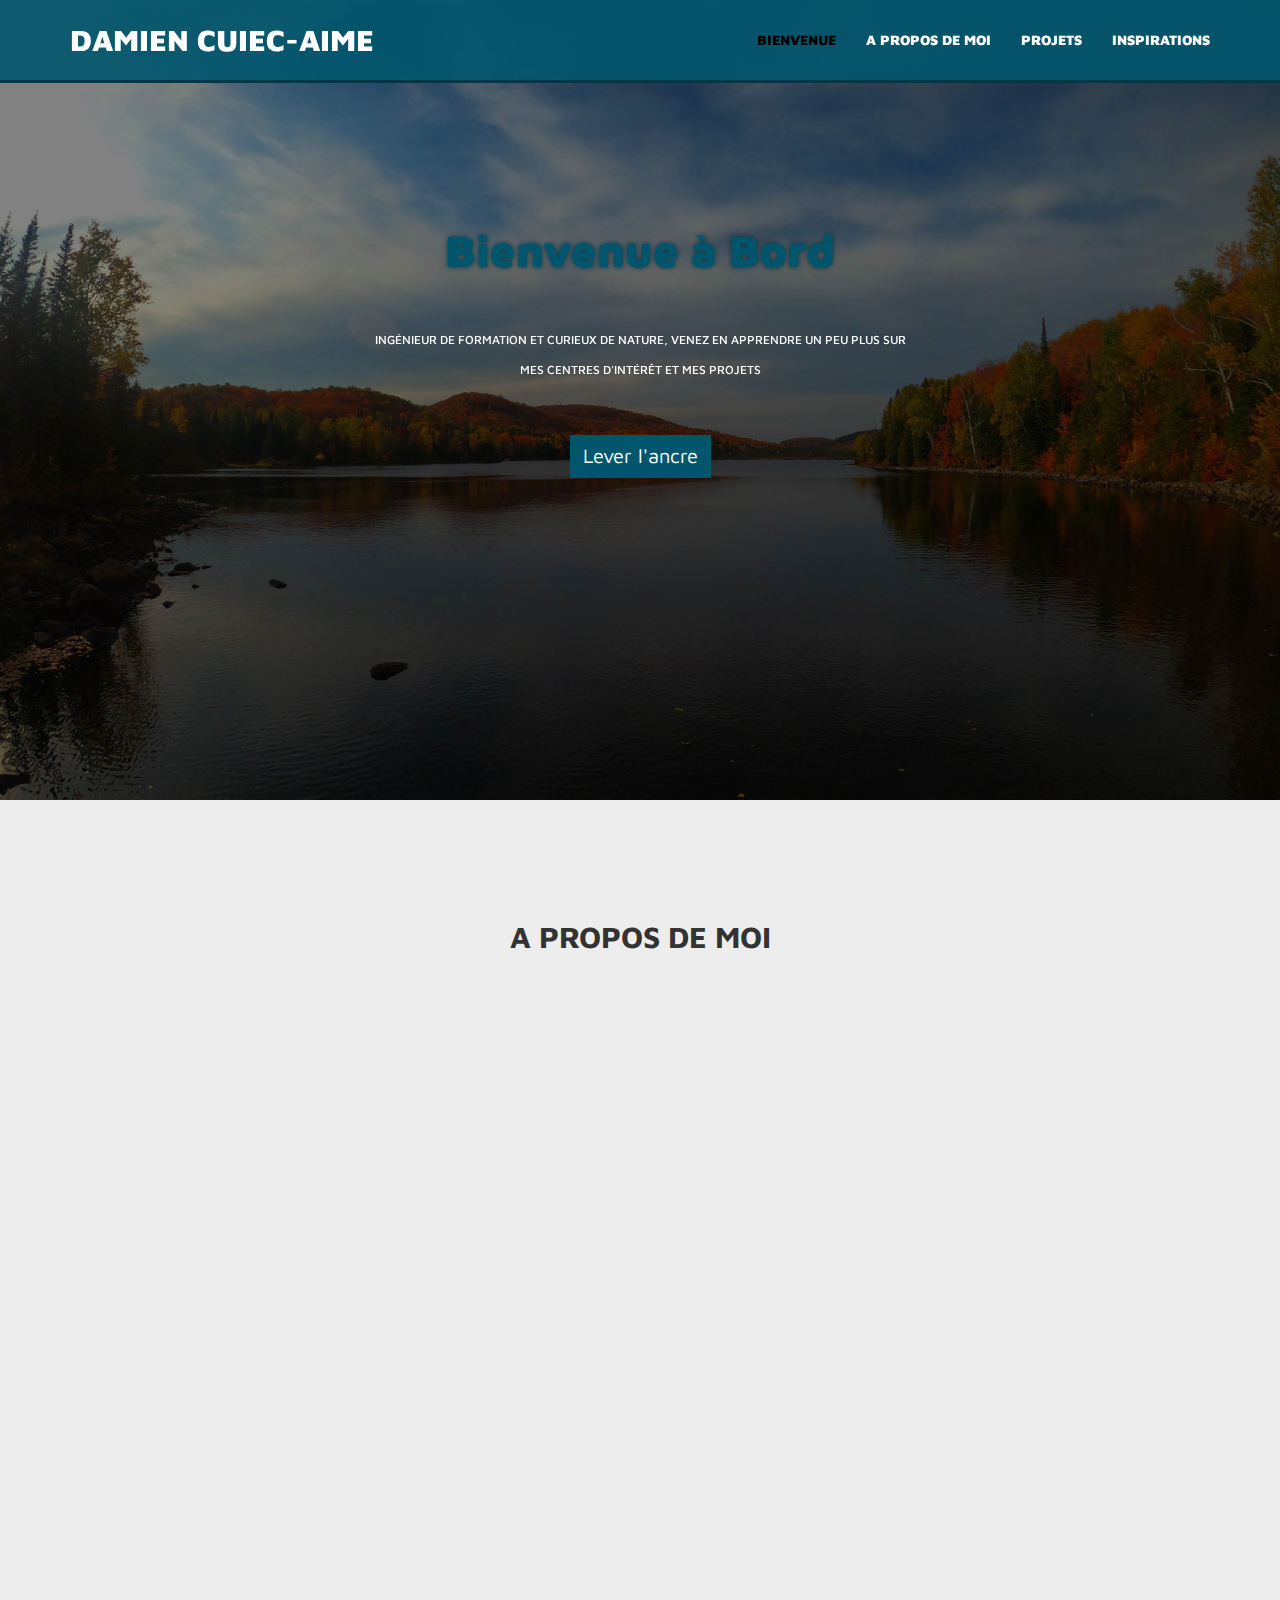
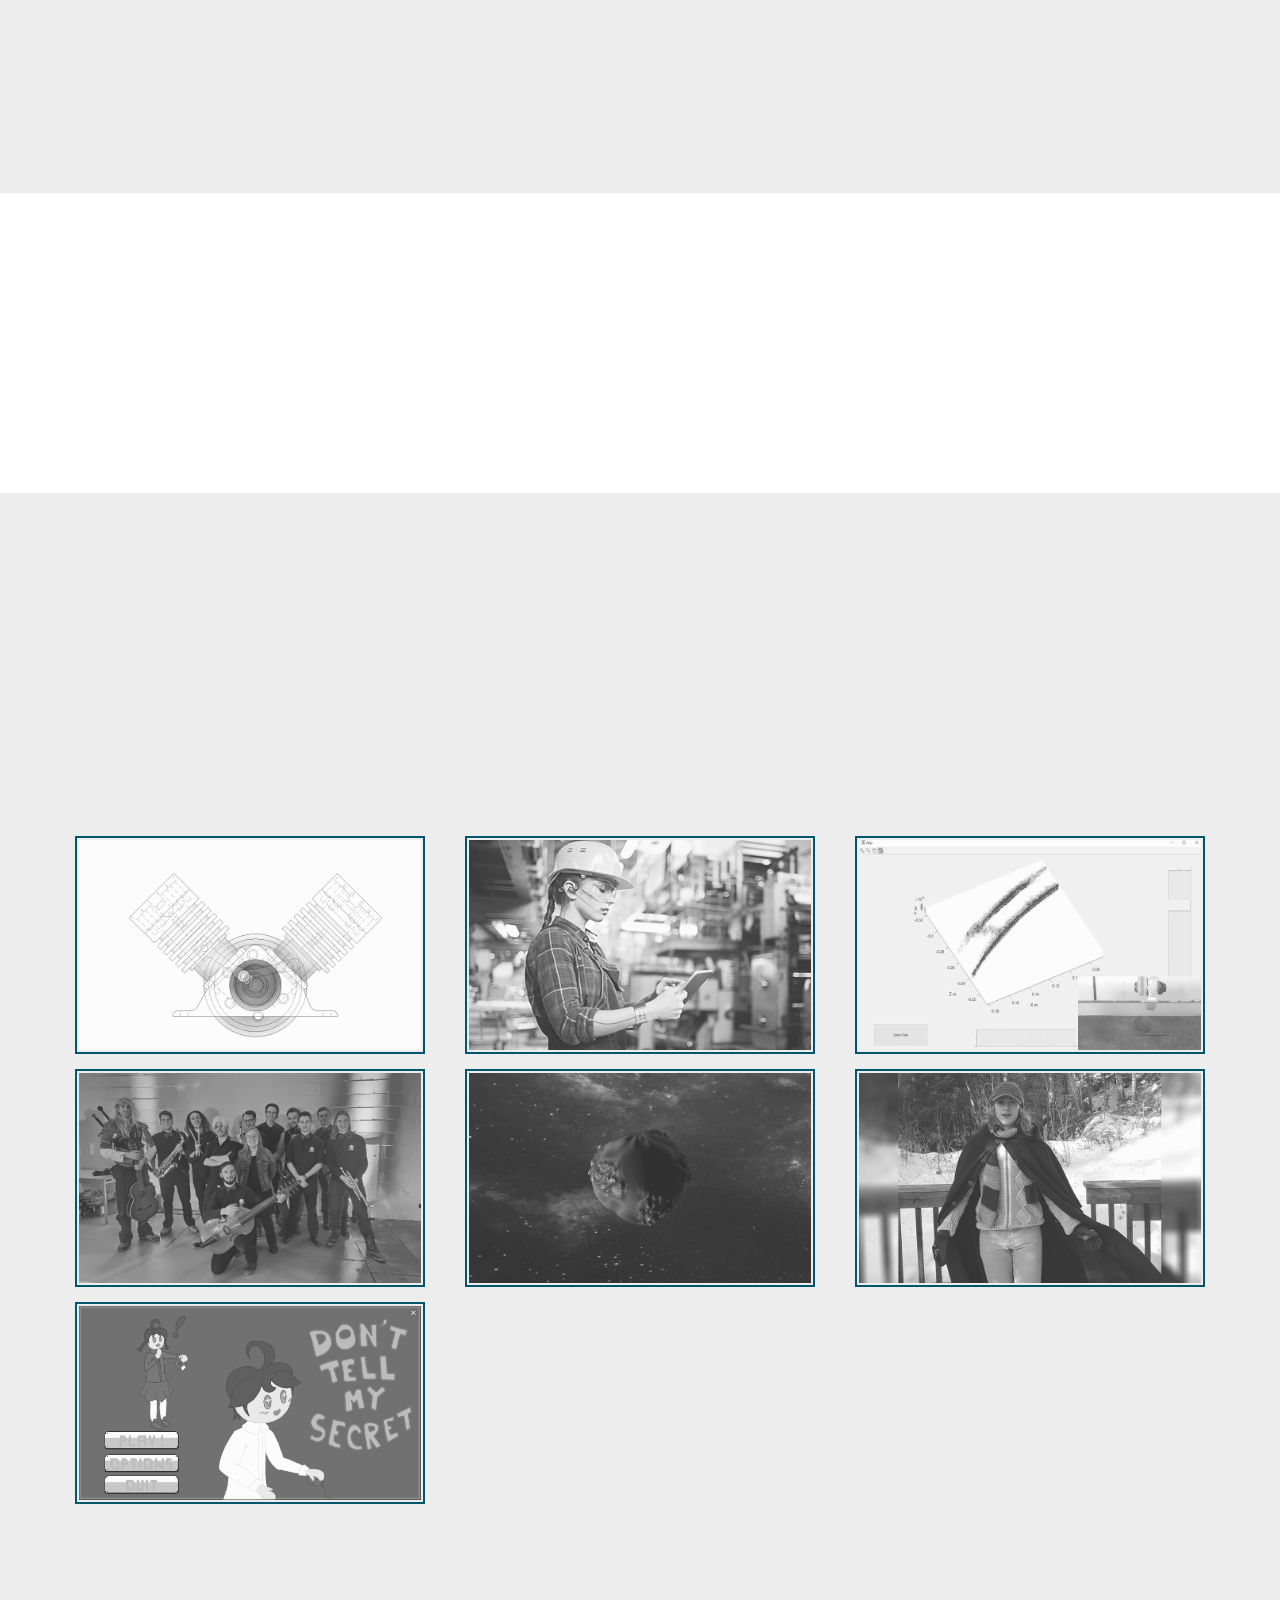
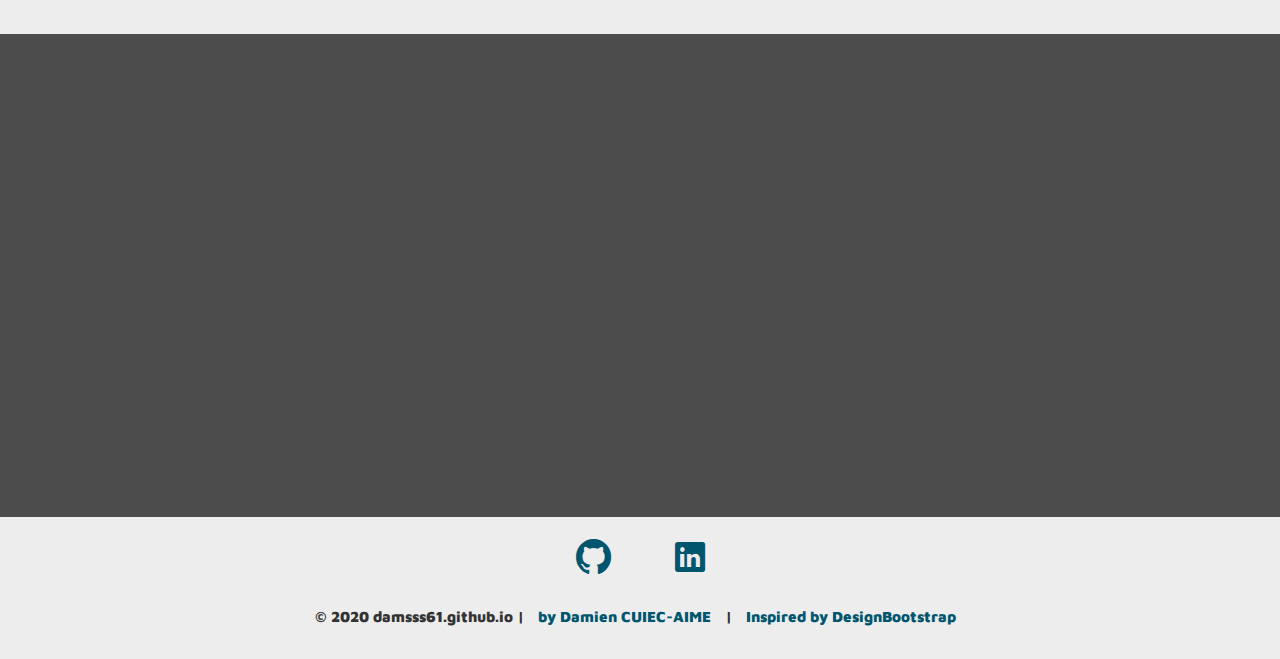
<file: index.html>
﻿<!DOCTYPE html>
<html xmlns="http://www.w3.org/1999/xhtml"
       xmlns:og="http://ogp.me/ns#">
<head>
    <meta charset="utf-8" />
    <meta name="viewport" content="width=device-width, initial-scale=1, maximum-scale=1" />
    <meta name="description" content="Portfolio" />
    <meta name="author" content="Damien CUIEC-AIME" />

    <meta property='og:title' content='Portfolio de Damien' />
    <meta property='og:image' content='assets/img/Thumbnail.png' />
    <meta property='og:description' content='Mon portfolio' />
    <meta property='og:url' content='https://damsss61.github.io' />

    <!-- Thumbnail -->
    <link rel="image_src" href="assets/img/Thumbnail.png">
    <!--[if IE]>
        <meta http-equiv="X-UA-Compatible" content="IE=edge,chrome=1">
        <![endif]-->
    <title>Damien PortFolio</title>
    <!-- BOOTSTRAP CORE CSS -->
    <link href="assets/css/bootstrap.css" rel="stylesheet" />
    <!-- IONICON STYLE SHEET FOR BEAUTIFUL ICONS -->
    <link href="assets/css/ionicons.css" rel="stylesheet" />
    <!-- STYLE FOR OPENING IMAGE IN POPUP USING FANCYBOX-->
    <link href="assets/js/source/jquery.fancybox.css" rel="stylesheet" />
    <!-- CUSTOM CSS -->
    <link href="assets/css/style.css" rel="stylesheet" />
    <!-- HTML5 Shiv and Respond.js for IE8 support of HTML5 elements and media queries -->
    <!-- WARNING: Respond.js doesn't work if you view the page via file:// -->
    <!--[if lt IE 9]>
        <script src="https://oss.maxcdn.com/libs/html5shiv/3.7.0/html5shiv.js"></script>
        <script src="https://oss.maxcdn.com/libs/respond.js/1.4.2/respond.min.js"></script>
    <![endif]-->
</head>
<body data-spy="scroll" data-target=".navbar-fixed-top">

    <div class="navbar navbar-default navbar-fixed-top scroll-me">
        <!-- pass scroll-me class above a tags to starts scrolling -->
        <div class="container">
            <div class="navbar-header">
                <button type="button" class="navbar-toggle" data-toggle="collapse" data-target=".navbar-collapse">
                    <span class="icon-bar"></span>
                    <span class="icon-bar"></span>
                    <span class="icon-bar"></span>
                </button>
                <a class="navbar-brand" href="#">
                    Damien CUIEC-AIME
                </a>
            </div>
            <div class="navbar-collapse collapse">
                <ul class="nav navbar-nav navbar-right">
                    <li><a href="#header">BIENVENUE</a></li>
                    <li><a href="#aboutme">A PROPOS DE MOI</a></li>
                    <li><a href="#works">PROJETS</a></li>
                    <li><a href="#inspirations">INSPIRATIONS</a></li>
                </ul>
            </div>

        </div>
    </div>
    <!-- NAVBAR END  -->
    <div id="header">
        <div class="overlay">
            <div class="container">
                <div class="row scroll-me">
                    <div class="col-md-6 col-md-offset-3 col-sm-6 col-sm-offset-3 text-center ">

                        <h1 data-scroll-reveal="enter from the bottom after 0.2s">
                            Bienvenue à Bord
                        </h1>

                        <h4 data-scroll-reveal="enter from the bottom after 0.4s">
                            Ingénieur de formation et curieux de nature, venez en apprendre un peu plus sur mes centres d'intérêt et mes projets

                        </h4>
                        <a data-scroll-reveal="enter from the bottom after 0.6s" href="#aboutme" class="btn btn-danger set-bk-clr">Lever l'ancre</a>
                    </div>
                </div>
            </div>
        </div>

    </div>
    <!--HEADER SECTION END  -->
    <section id="aboutme">
        <div class="container">
            <div class="row text-center">
                <h2><strong>A PROPOS DE MOI</strong></h2>
            </div>

            <div class="col-md-8 col-sm-offset-2">
                <div class="media" data-scroll-reveal="enter from the bottom after 0.2s">
                    <div class="media-left">
                        <h3>
                            <a class="fancybox-media" title="" href="assets/img/photo_profil1.jpg">
                                <img src="assets/img/photo_profil1.jpg" alt="" class="img-circle" />
                            </a>
                        </h3>
                        
                    </div>

                    <div class="media-body">
                        <h4>
                            Salut ! Je suis Damien, j'ai 24 ans et je suis tout juste diplômé ingénieur des Arts et Métiers et d'un master en génie mécanique de l'École de Technologie Supérieure. 
                            Je m'intéresse à plusieurs activités comme l'ingénierie mécanique, le développement informatique, mais aussi la musique, le bricolage et d'autres. 
                            Tu trouveras dans ce portfolio quelques-uns de mes projets. N'hésite pas à me contacter si tu veux en savoir plus.
                        </h4>
                    </div>
                </div>
            </div>

            <div class="row text-center pad-bottom" data-scroll-reveal="enter from the bottom after 0.4s">
                <div class="col-md-3">
                    <img src="assets/img/matlab.png"  width="150" height="150" />
                    <h4><strong>Matlab </strong></h4>
                </div>
                <div class="col-md-3">
                    <img src="assets/img/unity.png" width="150" height="150" />
                    <h4><strong>Unity</strong></h4>
                </div>
                <div class="col-md-3">
                    <img src="assets/img/csharp.png" width="150" height="150" />
                    <h4><strong>C sharp </strong></h4>
                </div>
                <div class="col-md-3">
                    <img src="assets/img/catia.png" width="150" height="150" />
                    <h4><strong>Catia </strong></h4>
                </div>
            </div>
            <div class="row text-center" data-scroll-reveal="enter from the bottom after 0.6s">
                <div class="col-md-3">
                    <img src="assets/img/cor.png" width="150" height="150" />
                    <h4><strong>Cor d'harmonie </strong></h4>
                </div>
                <div class="col-md-3">
                    <img src="assets/img/trompette.png" width="150" height="150" />
                    <h4><strong>Trompette </strong></h4>
                </div>
                <div class="col-md-3">
                    <img src="assets/img/couture.png" width="150" height="150" />
                    <h4><strong>Couture</strong></h4>
                </div>
                <div class="col-md-3">
                    <img src="assets/img/menuiserie.png" width="150" height="150" />
                    <h4><strong>Bricolage </strong></h4>
                </div>
            </div>
        </div>


    </section>
    <!-- ABOUTME SECTION END  -->
    <div id="testimonial" data-scroll-reveal="enter from the bottom after 0.2s">
        <div class="overlay">
            <div class="container">
                <div class="row text-center">
                    <div class="col-md-4 col-md-offset-4 col-sm-4 col-sm-offset-4">
                        <i class="ion-ios-drag clr-set f-big"></i>
                        <br />
                        <p>


                        </p>
                        <br />
                    </div>
                </div>
            </div>
        </div>
    </div>
    <!-- TESTIMONIAL SECTION END  -->
    <section id="works">
        <div class="container">
            <div class="row text-center">
                <div class="col-md-6 col-md-offset-3 pad-bottom" data-scroll-reveal="enter from the bottom after 0.2s">
                    <h2><strong>PROJETS</strong></h2>
                    Découvrez mes projets d'école, professionnels et personnels

                </div>
            </div>

            <div class="row text-center">
                <div class="col-md-12 pad-bottom" data-scroll-reveal="enter from the bottom after 0.4s">
                    <div class="categories">
                        <a href="#" data-filter="*" class="active btn btn-info btn-sm">TOUT</a>
                        <a href="#" data-filter=".inge" class="btn btn-info btn-sm">INGÉNIEURIE</a>
                        <a href="#" data-filter=".code" class="btn btn-info btn-sm">CODE</a>
                        <a href="#" data-filter=".other" class="btn btn-info btn-sm">AUTRES</a>
                    </div>

                </div>
            </div>


            <div class="row text-center" id="portfolio-div">

                <div class="col-md-4 col-sm-4 inge">
                    <div class="work-wrapper">

                        <a data-toggle="modal" data-target="#Modal1">
                            <img src="assets/img/portfolio/motor1.png" class="img-responsive " alt="" />
                        </a>
                    </div>
                </div>
                <div class="col-md-4 col-sm-4 code inge">
                    <div class="work-wrapper">
                        <a data-toggle="modal" data-target="#Modal2">

                            <img src="assets/img/portfolio/claas1.png" class="img-responsive " alt="" />
                        </a>

                    </div>
                </div>
                <div class="col-md-4 col-sm-4 code inge">
                    <div class="work-wrapper">
                        <a data-toggle="modal" data-target="#Modal3">

                            <img src="assets/img/portfolio/pulets.png" class="img-responsive " alt="" />
                        </a>

                    </div>
                </div>
                <div class="col-md-4 col-sm-4 other">
                    <div class="work-wrapper">
                        <a data-toggle="modal" data-target="#Modal4">

                            <img src="assets/img/portfolio/bbets1.png" class="img-responsive " alt="" />
                        </a>
                    </div>
                </div>
                <div class="col-md-4 col-sm-4 code">
                    <div class="work-wrapper">
                        <a data-toggle="modal" data-target="#Modal5">

                            <img src="assets/img/portfolio/worldgen2.png" class="img-responsive " alt="" />
                        </a>

                    </div>
                </div>
                <div class="col-md-4 col-sm-4 other">
                    <div class="work-wrapper">
                        <a data-toggle="modal" data-target="#Modal6">

                            <img src="assets/img/portfolio/cape1.png" class="img-responsive" alt="" />
                        </a>

                    </div>
                </div>
                <div class="col-md-4 col-sm-4 code">
                    <div class="work-wrapper">
                        <a data-toggle="modal" data-target="#Modal7">

                            <img src="assets/img/portfolio/GameJam.png" class="img-responsive " alt="" />
                        </a>

                    </div>
                </div>
            </div>
        </div>

        <div class="modal fade" id="Modal1" role="dialog">
            <div class="modal-dialog">

                <!-- Modal content-->
                <div class="modal-content">
                    <div class="modal-header">
                        <button type="button" class="close" data-dismiss="modal">&times;</button>
                        <h4 class="modal-title">MINI MOTEUR PNEUMATIQUE</h4>
                    </div>

                    <div class="modal-body">
                        <img src="assets/img/portfolio/motor1.png" class="img-responsive simple-img" alt="" />
                        <p>Design, optimisation et usinage d'un moteur en V à air comprimé</p>
                    </div>
                    <div class="modal-footer">

                        <a href=projet1.html type="button" class="btn btn-default">Explorer</a>
                    </div>
                </div>

            </div>
        </div>

        <div class="modal fade" id="Modal2" role="dialog">
            <div class="modal-dialog">

                <!-- Modal content-->
                <div class="modal-content">
                    <div class="modal-header">
                        <button type="button" class="close" data-dismiss="modal">&times;</button>
                        <h4 class="modal-title">OUTILS D'APPRENTISSAGE POUR CLAAS</h4>
                    </div>

                    <div class="modal-body">
                        <img src="assets/img/portfolio/claas1.png" class="img-responsive simple-img" alt="" />
                        <p>Design et développement d'un démonstrateur d'apprentissage numérique pour les lignes d'assemblage de Claas</p>
                    </div>
                    <div class="modal-footer">

                        <a href=projet2.html type="button" class="btn btn-default">Explorer</a>
                    </div>
                </div>

            </div>
        </div>

        <div class="modal fade" id="Modal3" role="dialog">
            <div class="modal-dialog">

                <!-- Modal content-->
                <div class="modal-content">
                    <div class="modal-header">
                        <button type="button" class="close" data-dismiss="modal">&times;</button>
                        <h4 class="modal-title">INSPECTION ULTRASONORE DES CONDUITES D'EAU</h4>
                    </div>

                    <div class="modal-body">
                        <img src="assets/img/portfolio/pulets.png" class="img-responsive simple-img" alt="" />
                        <p>Projet de recherche en maitrise à l'École de Technologie Supérieure de Montréal visant à développer une technologie d'inspection ultrasonore pour les conduites d'eau </p>
                    </div>
                    <div class="modal-footer">

                        
                    </div>
                </div>

            </div>
        </div>

        <div class="modal fade" id="Modal4" role="dialog">
            <div class="modal-dialog">

                <!-- Modal content-->
                <div class="modal-content">
                    <div class="modal-header">
                        <button type="button" class="close" data-dismiss="modal">&times;</button>
                        <h4 class="modal-title">CONCERT DU BIG BAND DE L'ETS</h4>
                    </div>

                    <div class="modal-body">
                        <img src="assets/img/portfolio/bbets1.png" class="img-responsive simple-img" alt="" />
                        <p>Trompettiste et corniste au Big Band de l'ÉTS</p>
                    </div>
                    <div class="modal-footer">


                    </div>
                </div>

            </div>
        </div>

        <div class="modal fade" id="Modal5" role="dialog">
            <div class="modal-dialog">

                <!-- Modal content-->
                <div class="modal-content">
                    <div class="modal-header">
                        <button type="button" class="close" data-dismiss="modal">&times;</button>
                        <h4 class="modal-title">GÉNÉRATEUR PROCÉDURAL DE TERRAINS</h4>
                    </div>

                    <div class="modal-body">
                        <img src="assets/img/portfolio/worldgen2.png" class="img-responsive simple-img" alt="" />
                        <p>Créations procédurales de terrains et planètes grâce au bruit de perlin sous Unity</p>
                    </div>
                    <div class="modal-footer">

                        <a href=projet5.html type="button" class="btn btn-default">Explorer</a>
                    </div>
                </div>

            </div>
        </div>

        <div class="modal fade" id="Modal6" role="dialog">
            <div class="modal-dialog">

                <!-- Modal content-->
                <div class="modal-content">
                    <div class="modal-header">
                        <button type="button" class="close" data-dismiss="modal">&times;</button>
                        <h4 class="modal-title">CAPE HIVERNALE</h4>
                    </div>

                    <div class="modal-body">
                        <img src="assets/img/portfolio/cape1.png" class="img-responsive simple-img" alt="" />
                        <p>Création de deux capes en laine et velours pour l'hiver</p>
                    </div>
                    <div class="modal-footer">

                    </div>
                </div>

            </div>
            </div>
            <div class="modal fade" id="Modal7" role="dialog">
                <div class="modal-dialog">

                    <!-- Modal content-->
                    <div class="modal-content">
                        <div class="modal-header">
                            <button type="button" class="close" data-dismiss="modal">&times;</button>
                            <h4 class="modal-title">GAME JAM</h4>
                        </div>

                        <div class="modal-body">
                            <img src="assets/img/portfolio/GameJam.png" class="img-responsive simple-img" alt="" />
                            <p>Creation d'un jeu en deux jours au cours d'un Game Jam</p>
                        </div>
                        <div class="modal-footer">
                            <a href=gamejam.html type="button" class="btn btn-default">Explorer</a>
                        </div>
                    </div>

                </div>
            </div>
</section>
    <!-- WORK SECTION END  -->

    <div id="inspirations">
        <div class="overlay">
            <div class="container">
                <div class="row text-center">
                    <div class="col-md-12" data-scroll-reveal="enter from the bottom after 0.2s">
                        <h2> <strong>INSPIRATIONS</strong>  </h2>
                        <div class="carousel slide inspirations-carousel" id="inspirations-slider">
                            <div class="carousel-inner">
                                <div class="item active">
                                    <div class="row">
                                        <div class="col-md-3">
                                            <a class="thumbnail" href="https://www.youtube.com/user/Cercopithecan" target="_blank">
                                                <h4>Sebastian Lague</h4>
                                            </a>
                                        </div>
                                        <div class="col-md-3">
                                            <a class="thumbnail" href="https://www.youtube.com/channel/UCaNlbnghtwlsGF-KzAFThqA" target="_blank">
                                                <h4>Science Etonnante</h4>
                                            </a>
                                        </div>
                                        <div class="col-md-3">
                                            <a class="thumbnail" href="https://www.youtube.com/channel/UCSE6yilNScIz1SLTNQvrXMw" target="_blank">
                                                <h4>Vinheteiro</h4>
                                            </a>
                                        </div>
                                        <div class="col-md-3">
                                            <a class="thumbnail" href="https://www.youtube.com/channel/UCEdtOcwxGX9viDs4G9AAHeg" target="_blank">
                                                <h4>AlphaCast</h4>
                                            </a>
                                        </div>
                                    </div>
                                </div>
                                <div class="item">
                                    <div class="row">
                                        <div class="col-md-3">
                                            <a class="thumbnail" href="https://www.youtube.com/user/Cercopithecan" target="_blank">
                                                <h4>Sebastian Lague</h4>
                                            </a>
                                        </div>
                                        <div class="col-md-3">
                                            <a class="thumbnail" href="https://www.youtube.com/channel/UCaNlbnghtwlsGF-KzAFThqA" target="_blank">
                                                <h4>Science Etonnante</h4>
                                            </a>
                                        </div>
                                        <div class="col-md-3">
                                            <a class="thumbnail" href="https://www.youtube.com/channel/UCSE6yilNScIz1SLTNQvrXMw" target="_blank">
                                                <h4>Vinheteiro</h4>
                                            </a>
                                        </div>
                                        
                                        <div class="col-md-3">
                                            <a class="thumbnail" href="https://www.youtube.com/channel/UCg-_lYeV8hBnDSay7nmphUA" target="_blank">
                                                <h4>Sampson Boat Co</h4>
                                            </a>
                                        </div>
                                    </div>
                                </div>
                                
                            </div>
                            <a data-slide="prev" href="#inspirations-slider" class="left carousel-control">‹</a>
                            <a data-slide="next" href="#inspirations-slider" class="right carousel-control">›</a>
                        </div>
                    </div>
                </div>
            </div>
        </div>
    </div>
    <!-- INSPIRATIONS SECTION END  -->

    <footer>
        <div class="container">
            <div class="row text-center">
                <div class="col-md-8 col-md-offset-2 col-sm-4 col-sm-offset-4">

                    <a href="https://github.com/damsss61"  target="_blank"> <i class="ion-social-github"></i> </a> <a href="https://www.linkedin.com/in/damien-cuiec-aime-2473b2159/"  target="_blank"><i class="ion-social-linkedin"></i></a>
                    <br />
                    <br />
                    <p>
                        &copy 2020 damsss61.github.io  | <a href="#" target="_blank">by Damien CUIEC-AIME</a> |<a href="http://www.designbootstrap.com/" target="_blank"> Inspired by DesignBootstrap</a>
                    </p>
                </div>
            </div>
        </div>


    </footer>
    <!--FOOTER SECTION END  -->
    <!-- JAVASCRIPT FILES PLACED AT THE BOTTOM TO REDUCE THE LOADING TIME  -->
    <!-- CORE JQUERY  SCRIPTS -->
    <script src="assets/js/jquery-1.11.1.js"></script>
    <!-- BOOTSTRAP SCRIPTS  -->
    <script src="assets/js/bootstrap.js"></script>
    <!-- SCROLLING SCRIPTS PLUGIN  -->
    <script src="assets/js/jquery.easing.min.js"></script>
    <!--  FANCYBOX PLUGIN -->
    <script src="assets/js/source/jquery.fancybox.js"></script>
    <!-- ISOTOPE SCRIPTS -->
    <script src="assets/js/jquery.isotope.js"></script>
    <!-- SCROLL ANIMATIONS  -->
    <script src="assets/js/scrollReveal.js"></script>
    <!-- CUSTOM SCRIPTS   -->
    <script src="assets/js/custom.js"></script>

</body>
</html>
</file>
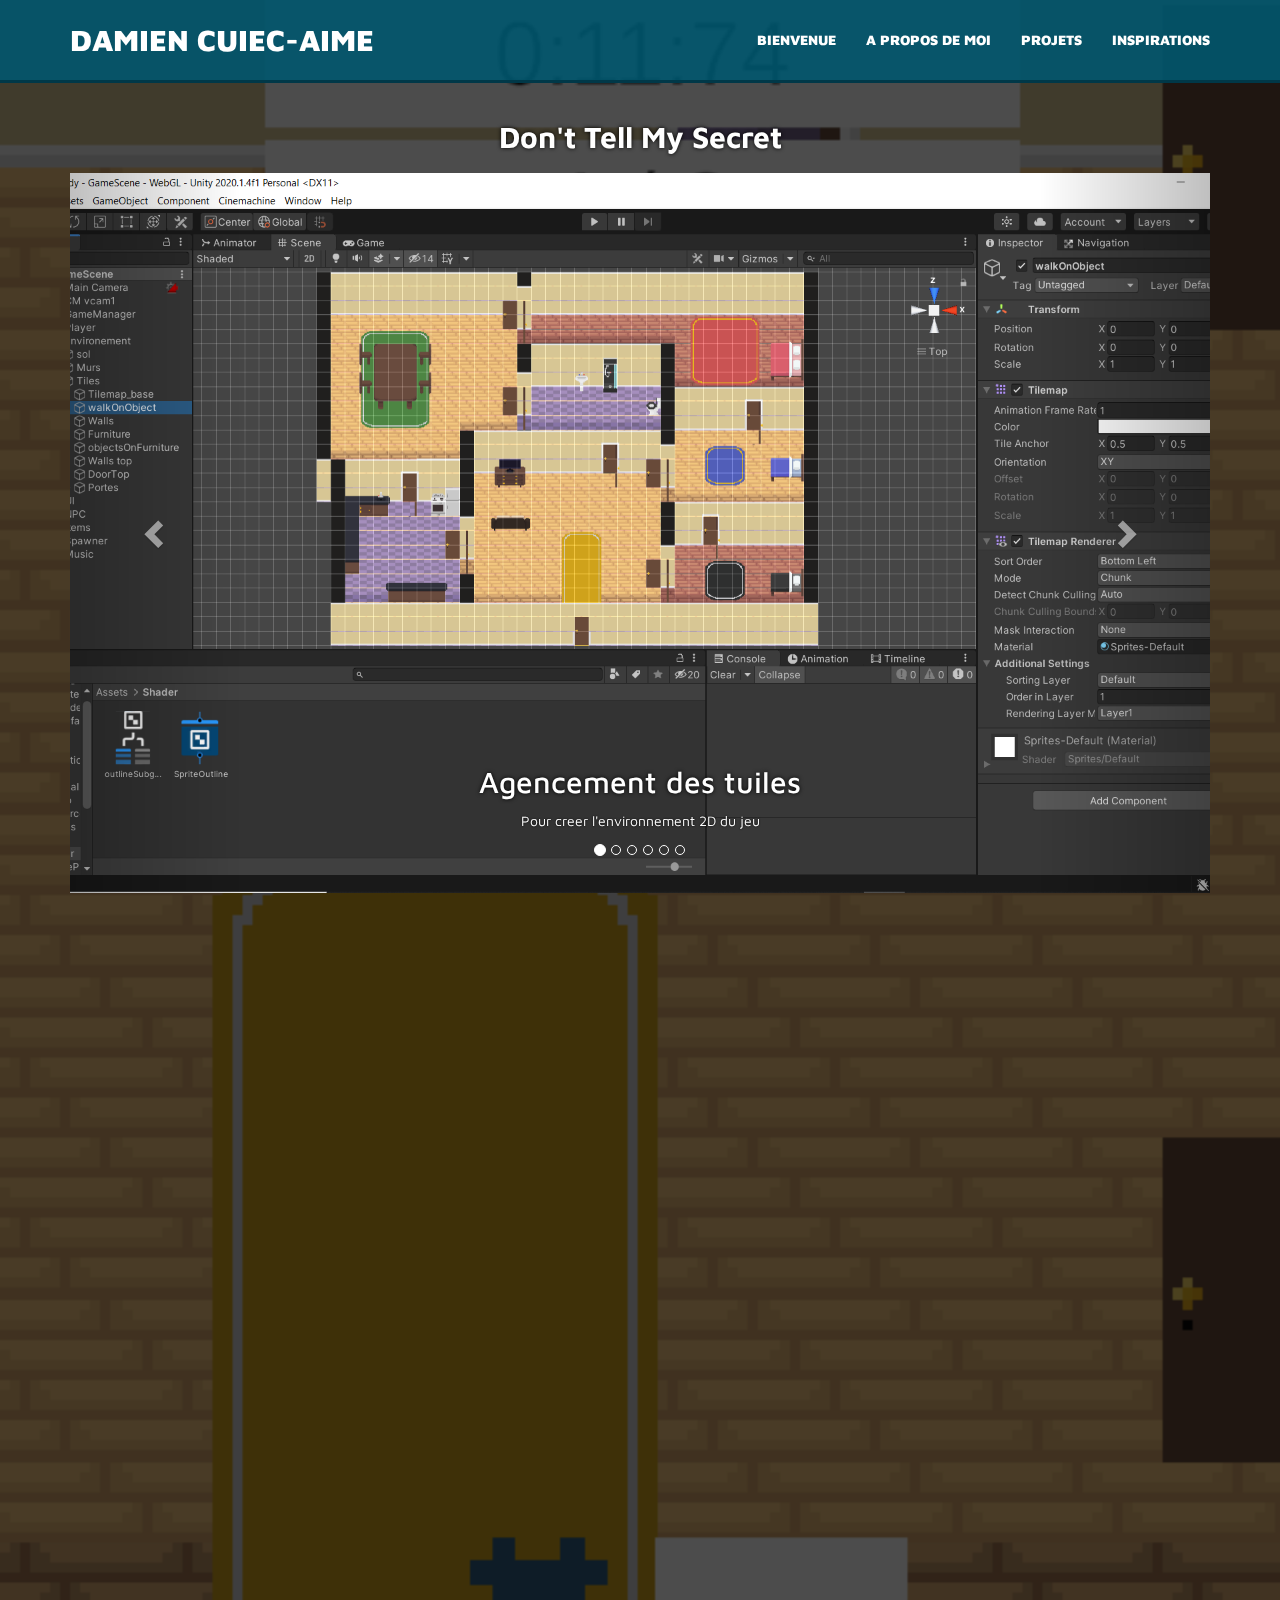
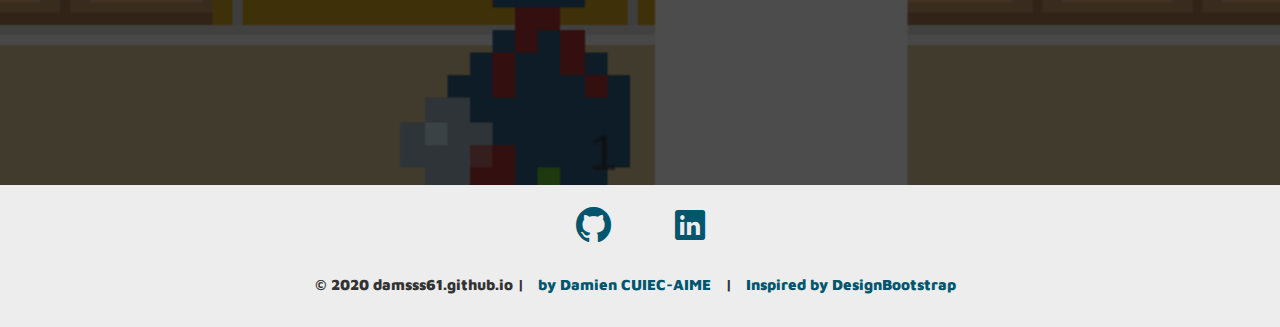
<file: gamejam.html>
﻿<!DOCTYPE html>
<html xmlns="http://www.w3.org/1999/xhtml">
<head>
    <meta charset="utf-8" />
    <meta name="viewport" content="width=device-width, initial-scale=1, maximum-scale=1" />
    <meta name="description" content="Portfolio" />
    <meta name="author" content="Damien CUIEC-AIME" />
    <!--[if IE]>
        <meta http-equiv="X-UA-Compatible" content="IE=edge,chrome=1">
        <![endif]-->
    <title>Damien PortFolio</title>
    <!-- BOOTSTRAP CORE CSS -->
    <link href="assets/css/bootstrap.css" rel="stylesheet" />
    <!-- IONICON STYLE SHEET FOR BEAUTIFUL ICONS -->
    <link href="assets/css/ionicons.css" rel="stylesheet" />
    <!-- STYLE FOR OPENING IMAGE IN POPUP USING FANCYBOX-->
    <link href="assets/js/source/jquery.fancybox.css" rel="stylesheet" />
    <!-- CUSTOM CSS -->
    <link href="assets/css/style.css" rel="stylesheet" />
    <!-- HTML5 Shiv and Respond.js for IE8 support of HTML5 elements and media queries -->
    <!-- WARNING: Respond.js doesn't work if you view the page via file:// -->
    <!--[if lt IE 9]>
        <script src="https://oss.maxcdn.com/libs/html5shiv/3.7.0/html5shiv.js"></script>
        <script src="https://oss.maxcdn.com/libs/respond.js/1.4.2/respond.min.js"></script>
    <![endif]-->
</head>

<body>
    <div class="navbar navbar-default navbar-fixed-top scroll-me">
        <!-- pass scroll-me class above a tags to starts scrolling -->
        <div class="container">
            <div class="navbar-header">
                <button type="button" class="navbar-toggle" data-toggle="collapse" data-target=".navbar-collapse">
                    <span class="icon-bar"></span>
                    <span class="icon-bar"></span>
                    <span class="icon-bar"></span>
                </button>
                <a class="navbar-brand" href="index.html">
                    Damien CUIEC-AIME
                </a>
            </div>
            <div class="navbar-collapse collapse">
                <ul class="nav navbar-nav navbar-right">
                    <li><a href="index.html#header">BIENVENUE</a></li>
                    <li><a href="index.html#aboutme">A PROPOS DE MOI</a></li>
                    <li><a href="index.html#works">PROJETS</a></li>
                    <li><a href="index.html#inspirations">INSPIRATIONS</a></li>
                </ul>
            </div>

        </div>
    </div>
    <!-- NAVBAR END  -->



    <div id="projet" style=" background:url(assets/img/GameJam/inGame.png) no-repeat center center; background-size : cover">
        <div class="overlay">
            <div class="container">
                <div class="row text-center">
                    <div class="col-md-12" data-scroll-reveal="enter from the bottom after 0.2s">
                        <h2> <strong>Don't Tell My Secret</strong>  </h2>
                        <div class="carousel slide projet-carousel " id="projet-slider">
                            <ol class="carousel-indicators">
                                <li data-target="#projet-slider" data-slide-to="0" class="active"></li>
                                <li data-target="#projet-slider" data-slide-to="1"></li>
                                <li data-target="#projet-slider" data-slide-to="2"></li>
                                <li data-target="#projet-slider" data-slide-to="3"></li>
                                <li data-target="#projet-slider" data-slide-to="4"></li>
                                <li data-target="#projet-slider" data-slide-to="5"></li>
                            </ol>
                            <div class="carousel-inner " style=" width:100%; height: 720px !important;">
                                <div class="item active">
                                    <div class="process-container ">
                                        <div class="vertical-center ">
                                            <img src="assets/img/GameJam/Environnement.PNG">
                                            <div class="carousel-caption d-none d-md-block">
                                                <h2>Agencement des tuiles</h2>
                                                <p>Pour creer l'environnement 2D du jeu</p>
                                            </div>
                                        </div>
                                    </div>
                                </div>

                                <div class="item">
                                    <div class="process-container ">
                                        <div class="vertical-center ">
                                            <img src="assets/img/GameJam/editeur.PNG">
                                            <div class="carousel-caption d-none d-md-block">
                                                <h2>Exemple de script</h2>
                                                <p>Script c# pour la gestion des dialogues</p>
                                            </div>
                                        </div>
                                    </div>


                                </div>

                                <div class="item">
                                    <div class="process-container">
                                        <div class="vertical-center">
                                            <img src="assets/img/GameJam/Sprite.PNG" style=" width:100%; height: 720px">
                                            <div class="carousel-caption d-none d-md-block">
                                                <h2>Creation d'un sprite</h2>
                                                <p>(image 2D pouvant bouger dans la scène)</p>
                                            </div>
                                        </div>
                                    </div>
                                </div>
                                <div class="item">
                                    <div class="process-container ">
                                        <div class="vertical-center ">
                                            <img src="assets/img/GameJam/Animating.PNG">
                                            <div class="carousel-caption d-none d-md-block">
                                                <h2>Animation d'un sprite</h2>
                                                <p>pour la marche</p>
                                            </div>
                                        </div>
                                    </div>
                                </div>


                                <div class="item">
                                    <div class="process-container">
                                        <div class="vertical-center">
                                            <img src="assets/img/GameJam/ShaderGraph.png">
                                            <div class="carousel-caption d-none d-md-block">
                                                <h2>Creation d'un shader</h2>
                                                <p>pour l'effet de surbrillance réalisé avec ShaderGraph</p>
                                            </div>
                                        </div>
                                    </div>
                                </div>

                                <div class="item">
                                    <div class="process-container">
                                        <div class="vertical-center">
                                            <img src="assets/img/GameJam/inGame.png">
                                            <div class="carousel-caption d-none d-md-block">
                                                <h2>Aperçu en Jeu</h2>
                                                <p></p>
                                            </div>
                                        </div>
                                    </div>
                                </div>


                            </div>

                            <a class="left carousel-control" href="#projet-slider" data-slide="prev">
                                <span class="glyphicon glyphicon-chevron-left"></span>
                                <span class="sr-only">Previous</span>
                            </a>
                            <a class="right carousel-control" href="#projet-slider" data-slide="next">
                                <span class="glyphicon glyphicon-chevron-right"></span>
                                <span class="sr-only">Next</span>
                            </a>
                        </div>
                    </div>

                    <div class="col-md-12" data-scroll-reveal="enter from the bottom after 0.2s">
                        Le mini jeu présenté ici a été entièrement réalisé en deux jours grâce à l'aide d'un ami (à l'exception de la musique).
                        Nous avons participé à un GameJam (un chalenge de création de jeux vidéo) au cours duquel nous avions comme objectif
                        de créer un jeu sur le thème du secret en seulement deux jours ! Nous avons donc choisi de faire un jeu en vue du dessus avec un style rétro.
                        Le but : empêcher votre peste de soeur de révéler à toute la famille votre plus grand secret. Étant donné le temps de conception très court,
                        le jeu présente encore quelques bugs, mais les fonctionnalités principales sont présentes. Contrairement à son nom,
                        le jeu présente quelques idées originales que je t'invite à essayer en suivant ce lien:

                    </div>
                    <div class="col-md-12" data-scroll-reveal="enter from the bottom after 0.2s">
                        <iframe id='webgl_iframe' frameborder="0" allow="autoplay; fullscreen; vr" allowfullscreen="" allowvr="" mozallowfullscreen="true" src="https://play.unity3dusercontent.com/webgl/f92986d1-47a5-4eae-83d2-2f629470f07d?screenshot=false&embedType=embed" width="810" height="640" onmousewheel="" webkitallowfullscreen="true"></iframe>
                    </div>
                    

                </div>
            </div>
        </div>
    </div>
    <!-- PROJET END  -->

    <footer>
        <div class="container">
            <div class="row text-center">
                <div class="col-md-8 col-md-offset-2 col-sm-4 col-sm-offset-4">

                    <a href="https://github.com/damsss61" target="_blank"> <i class="ion-social-github"></i> </a> <a href="https://www.linkedin.com/in/damien-cuiec-aime-2473b2159/" target="_blank"><i class="ion-social-linkedin"></i></a>
                    <br />
                    <br />
                    <p>
                        &copy 2020 damsss61.github.io  | <a href="#" target="_blank">by Damien CUIEC-AIME</a> |<a href="http://www.designbootstrap.com/" target="_blank"> Inspired by DesignBootstrap</a>
                    </p>
                </div>
            </div>
        </div>

    </footer>
    <!-- FOOTER END  -->
    <!-- JAVASCRIPT FILES PLACED AT THE BOTTOM TO REDUCE THE LOADING TIME  -->
    <!-- CORE JQUERY  SCRIPTS -->
    <script src="assets/js/jquery-1.11.1.js"></script>
    <!-- BOOTSTRAP SCRIPTS  -->
    <script src="assets/js/bootstrap.js"></script>
    <!-- SCROLLING SCRIPTS PLUGIN  -->
    <script src="assets/js/jquery.easing.min.js"></script>
    <!--  FANCYBOX PLUGIN -->
    <script src="assets/js/source/jquery.fancybox.js"></script>
    <!-- ISOTOPE SCRIPTS -->
    <script src="assets/js/jquery.isotope.js"></script>
    <!-- SCROLL ANIMATIONS  -->
    <script src="assets/js/scrollReveal.js"></script>
    <!-- CUSTOM SCRIPTS   -->
    <script src="assets/js/custom.js"></script>

</body>



</html>
</file>
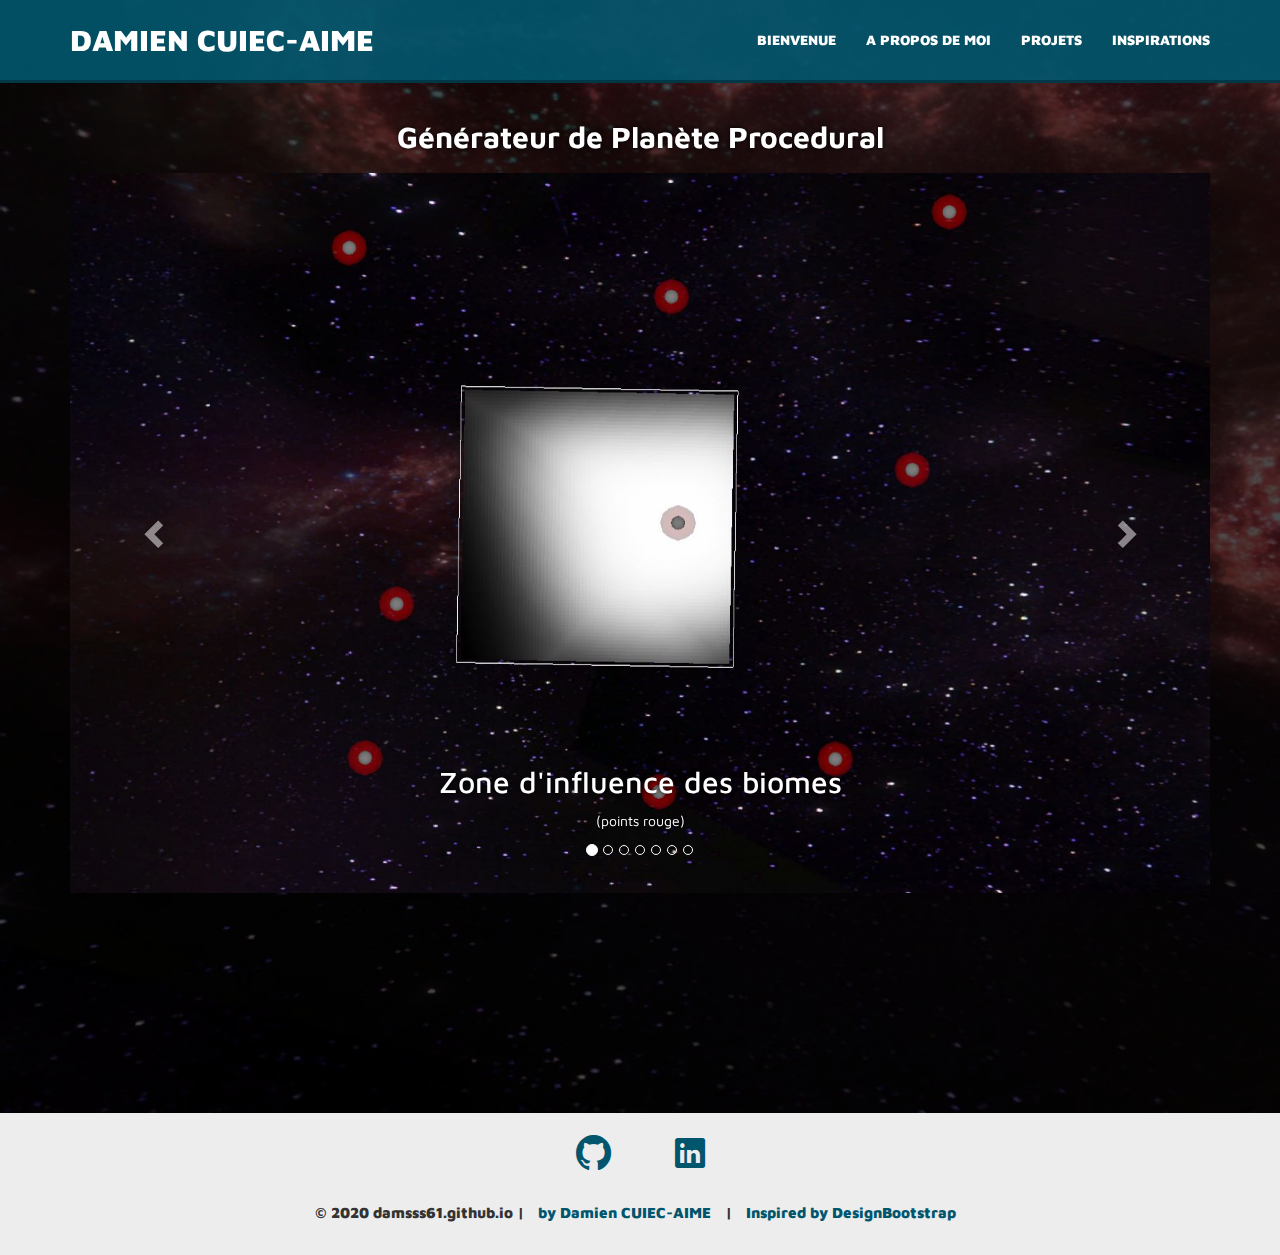
<file: projet5.html>
﻿<!DOCTYPE html>
<html xmlns="http://www.w3.org/1999/xhtml">
<head>
    <meta charset="utf-8" />
    <meta name="viewport" content="width=device-width, initial-scale=1, maximum-scale=1" />
    <meta name="description" content="Portfolio" />
    <meta name="author" content="Damien CUIEC-AIME" />
    <!--[if IE]>
        <meta http-equiv="X-UA-Compatible" content="IE=edge,chrome=1">
        <![endif]-->
    <title>Damien PortFolio</title>
    <!-- BOOTSTRAP CORE CSS -->
    <link href="assets/css/bootstrap.css" rel="stylesheet" />
    <!-- IONICON STYLE SHEET FOR BEAUTIFUL ICONS -->
    <link href="assets/css/ionicons.css" rel="stylesheet" />
    <!-- STYLE FOR OPENING IMAGE IN POPUP USING FANCYBOX-->
    <link href="assets/js/source/jquery.fancybox.css" rel="stylesheet" />
    <!-- CUSTOM CSS -->
    <link href="assets/css/style.css" rel="stylesheet" />
    <!-- HTML5 Shiv and Respond.js for IE8 support of HTML5 elements and media queries -->
    <!-- WARNING: Respond.js doesn't work if you view the page via file:// -->
    <!--[if lt IE 9]>
        <script src="https://oss.maxcdn.com/libs/html5shiv/3.7.0/html5shiv.js"></script>
        <script src="https://oss.maxcdn.com/libs/respond.js/1.4.2/respond.min.js"></script>
    <![endif]-->
</head>

<body>
    <div class="navbar navbar-default navbar-fixed-top scroll-me">
        <!-- pass scroll-me class above a tags to starts scrolling -->
        <div class="container">
            <div class="navbar-header">
                <button type="button" class="navbar-toggle" data-toggle="collapse" data-target=".navbar-collapse">
                    <span class="icon-bar"></span>
                    <span class="icon-bar"></span>
                    <span class="icon-bar"></span>
                </button>
                <a class="navbar-brand" href="index.html">
                    Damien CUIEC-AIME
                </a>
            </div>
            <div class="navbar-collapse collapse">
                <ul class="nav navbar-nav navbar-right">
                    <li><a href="index.html#header">BIENVENUE</a></li>
                    <li><a href="index.html#aboutme">A PROPOS DE MOI</a></li>
                    <li><a href="index.html#works">PROJETS</a></li>
                    <li><a href="index.html#inspirations">INSPIRATIONS</a></li>
                </ul>
            </div>

        </div>
    </div>
    <!-- NAVBAR END  -->

   

    <div id="projet" style=" background:url(assets/img/ProjetPlanet/sphereMeshColored.JPG) no-repeat center center; background-size : cover">
        <div class="overlay">
            <div class="container">
                <div class="row text-center">
                    <div class="col-md-12" data-scroll-reveal="enter from the bottom after 0.2s">
                        <h2> <strong>Générateur de Planète Procedural</strong>  </h2>
                        <div class="carousel slide projet-carousel " id="projet-slider">
                            <ol class="carousel-indicators">
                                <li data-target="#projet-slider" data-slide-to="0" class="active"></li>
                                <li data-target="#projet-slider" data-slide-to="1"></li>
                                <li data-target="#projet-slider" data-slide-to="2"></li>
                                <li data-target="#projet-slider" data-slide-to="3"></li>
                                <li data-target="#projet-slider" data-slide-to="4"></li>
                                <li data-target="#projet-slider" data-slide-to="5"></li>
                                <li data-target="#projet-slider" data-slide-to="6"></li>
                            </ol>
                            <div class="carousel-inner " style=" width:100%; height: 720px !important;">

                                <div class="item active">
                                    <div class="process-container ">
                                        <div class="vertical-center ">
                                            <img src="assets/img/ProjetPlanet/flatMaskMap.JPG">
                                            <div class="carousel-caption d-none d-md-block">
                                                <h2>Zone d'influence des biomes</h2>
                                                <p>(points rouge)</p>
                                            </div>
                                        </div>
                                    </div>
                                </div>

                                <div class="item">
                                    <div class="process-container ">
                                        <div class="vertical-center ">
                                            <img src="assets/img/ProjetPlanet/flatNoiseMap.JPG">
                                            <div class="carousel-caption d-none d-md-block">
                                                <h2>Bruit de perlin</h2>
                                                <p>différent pour chaque biome</p>
                                            </div>
                                        </div>
                                    </div>
                                </div>

                                <div class="item">
                                    <div class="process-container ">
                                        <div class="vertical-center ">
                                            <img src="assets/img/ProjetPlanet/sphereMaskMap.JPG">
                                            <div class="carousel-caption d-none d-md-block">
                                                <h2>Zone d'influence des biomes</h2>
                                                <p>sur une sphère</p>
                                            </div>
                                        </div>
                                    </div>
                                </div>

                                <div class="item">
                                    <div class="process-container ">
                                        <div class="vertical-center ">
                                            <img src="assets/img/ProjetPlanet/sphereNoiseMap.JPG">
                                            <div class="carousel-caption d-none d-md-block">
                                                <h2>Bruit de perlin</h2>
                                                <p>sur une sphère</p>
                                            </div>
                                        </div>
                                    </div>
                                </div>


                                <div class="item">
                                    <div class="process-container ">
                                        <div class="vertical-center ">
                                            <img src="assets/img/ProjetPlanet/sphereMesh.JPG">
                                            <div class="carousel-caption d-none d-md-block">
                                                <h2>Mesh modifié par le bruit</h2>
                                                <p>apparition des biomes plats et montagnes</p>
                                            </div>
                                        </div>
                                    </div>
                                </div>

                                <div class="item">
                                    <div class="process-container ">
                                        <div class="vertical-center ">
                                            <img src="assets/img/ProjetPlanet/sphereMeshColored.JPG">
                                            <div class="carousel-caption d-none d-md-block">
                                                <h2>Rendu final</h2>
                                                <p>avec shader</p>
                                            </div>
                                        </div>
                                    </div>
                                </div>

                                <div class="item">
                                    <div class="process-container ">
                                        <div class="vertical-center ">
                                            <img src="assets/img/ProjetPlanet/unityEditor.JPG" style=" width:100%; height: 720px">
                                            <div class="carousel-caption d-none d-md-block">
                                                <h2>Editeur Unity</h2>
                                                <p>travail en cours</p>
                                            </div>
                                        </div>
                                    </div>
                                </div>


                            </div>

                            <a class="left carousel-control" href="#projet-slider" data-slide="prev">
                                <span class="glyphicon glyphicon-chevron-left"></span>
                                <span class="sr-only">Previous</span>
                            </a>
                            <a class="right carousel-control" href="#projet-slider" data-slide="next">
                                <span class="glyphicon glyphicon-chevron-right"></span>
                                <span class="sr-only">Next</span>
                            </a>
                        </div>
                    </div>

                    <div class="col-md-12" data-scroll-reveal="enter from the bottom after 0.2s">
                        Inspiré par la brillante chaine YouTube de Sebastian Lague, j'ai voulu coder mon propre générateur procédural de planète. 
                        Celui-ci utilise du bruit de Perlin (bruit cohérent). Il présente la particularité de gérer le mélange de différents environnements (biome)
                        prédéfinis. L'utilisateur garde le contrôle sur certaines propriétés importantes telles que la taille de la planète, 
                        la taille et l'aspect de ses environnements. Le projet est réalisé sous Unity, le script est en C# et les shaders utilisent shaderGraph.
                        
                    </div>
                    <div class="col-md-12" data-scroll-reveal="enter from the bottom after 0.2s">
                        Le projet est encore en cours de réalisation.
                    </div>

                </div>
            </div>
        </div>
    </div>
    <!-- PROJET END  -->

    <footer>
        <div class="container">
            <div class="row text-center">
                <div class="col-md-8 col-md-offset-2 col-sm-4 col-sm-offset-4">

                    <a href="https://github.com/damsss61" target="_blank"> <i class="ion-social-github"></i> </a> <a href="https://www.linkedin.com/in/damien-cuiec-aime-2473b2159/" target="_blank"><i class="ion-social-linkedin"></i></a>
                    <br />
                    <br />
                    <p>
                        &copy 2020 damsss61.github.io  | <a href="#" target="_blank">by Damien CUIEC-AIME</a> |<a href="http://www.designbootstrap.com/" target="_blank"> Inspired by DesignBootstrap</a>
                    </p>
                </div>
            </div>
        </div>

    </footer>
    <!-- FOOTER END  -->
    <!-- JAVASCRIPT FILES PLACED AT THE BOTTOM TO REDUCE THE LOADING TIME  -->
    <!-- CORE JQUERY  SCRIPTS -->
    <script src="assets/js/jquery-1.11.1.js"></script>
    <!-- BOOTSTRAP SCRIPTS  -->
    <script src="assets/js/bootstrap.js"></script>
    <!-- SCROLLING SCRIPTS PLUGIN  -->
    <script src="assets/js/jquery.easing.min.js"></script>
    <!--  FANCYBOX PLUGIN -->
    <script src="assets/js/source/jquery.fancybox.js"></script>
    <!-- ISOTOPE SCRIPTS -->
    <script src="assets/js/jquery.isotope.js"></script>
    <!-- SCROLL ANIMATIONS  -->
    <script src="assets/js/scrollReveal.js"></script>
    <!-- CUSTOM SCRIPTS   -->
    <script src="assets/js/custom.js"></script>

</body>



</html>
</file>
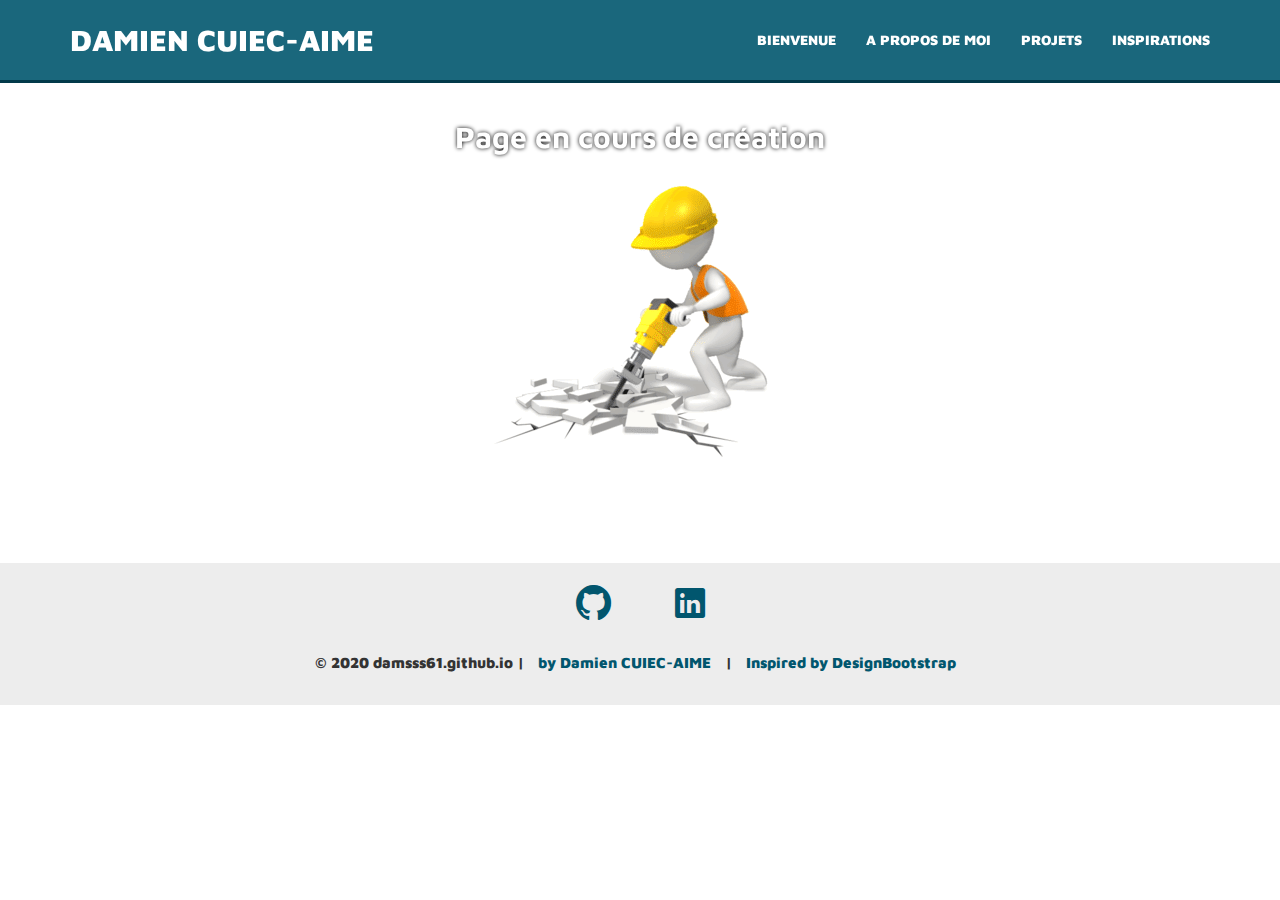
<file: temp.html>
﻿<!DOCTYPE html>
<html xmlns="http://www.w3.org/1999/xhtml">
<head>
    <meta charset="utf-8" />
    <meta name="viewport" content="width=device-width, initial-scale=1, maximum-scale=1" />
    <meta name="description" content="Portfolio" />
    <meta name="author" content="Damien CUIEC-AIME" />
    <!--[if IE]>
        <meta http-equiv="X-UA-Compatible" content="IE=edge,chrome=1">
        <![endif]-->
    <title>Damien PortFolio</title>
    <!-- BOOTSTRAP CORE CSS -->
    <link href="assets/css/bootstrap.css" rel="stylesheet" />
    <!-- IONICON STYLE SHEET FOR BEAUTIFUL ICONS -->
    <link href="assets/css/ionicons.css" rel="stylesheet" />
    <!-- STYLE FOR OPENING IMAGE IN POPUP USING FANCYBOX-->
    <link href="assets/js/source/jquery.fancybox.css" rel="stylesheet" />
    <!-- CUSTOM CSS -->
    <link href="assets/css/style.css" rel="stylesheet" />
    <!-- HTML5 Shiv and Respond.js for IE8 support of HTML5 elements and media queries -->
    <!-- WARNING: Respond.js doesn't work if you view the page via file:// -->
    <!--[if lt IE 9]>
        <script src="https://oss.maxcdn.com/libs/html5shiv/3.7.0/html5shiv.js"></script>
        <script src="https://oss.maxcdn.com/libs/respond.js/1.4.2/respond.min.js"></script>
    <![endif]-->
</head>

<body>
    <div class="navbar navbar-default navbar-fixed-top scroll-me">
        <!-- pass scroll-me class above a tags to starts scrolling -->
        <div class="container">
            <div class="navbar-header">
                <button type="button" class="navbar-toggle" data-toggle="collapse" data-target=".navbar-collapse">
                    <span class="icon-bar"></span>
                    <span class="icon-bar"></span>
                    <span class="icon-bar"></span>
                </button>
                <a class="navbar-brand" href="index.html">
                    Damien CUIEC-AIME
                </a>
            </div>
            <div class="navbar-collapse collapse">
                <ul class="nav navbar-nav navbar-right">
                    <li><a href="index.html#header">BIENVENUE</a></li>
                    <li><a href="index.html#aboutme">A PROPOS DE MOI</a></li>
                    <li><a href="index.html#works">PROJETS</a></li>
                    <li><a href="index.html#inspirations">INSPIRATIONS</a></li>
                </ul>
            </div>

        </div>
    </div>
    <!-- NAVBAR END  -->



    <div id="temp">
        <div class="overlay">
            <div class="row text-center">
                <div class="col-md-12" data-scroll-reveal="enter from the bottom after 0.2s">
                    <h2> <strong>Page en cours de création</strong>  </h2>

                </div>
                <img src="assets/img/underconstruction.gif" alt="En construction">
            </div>

        </div>
    </div>
    <!-- PROJET END  -->

    <footer>
        <div class="container">
            <div class="row text-center">
                <div class="col-md-8 col-md-offset-2 col-sm-4 col-sm-offset-4">

                    <a href="https://github.com/damsss61" target="_blank"> <i class="ion-social-github"></i> </a> <a href="https://www.linkedin.com/in/damien-cuiec-aime-2473b2159/" target="_blank"><i class="ion-social-linkedin"></i></a>
                    <br />
                    <br />
                    <p>
                        &copy 2020 damsss61.github.io  | <a href="#" target="_blank">by Damien CUIEC-AIME</a> |<a href="http://www.designbootstrap.com/" target="_blank"> Inspired by DesignBootstrap</a>
                    </p>
                </div>
            </div>
        </div>

    </footer>
    <!-- FOOTER END  -->
    <!-- JAVASCRIPT FILES PLACED AT THE BOTTOM TO REDUCE THE LOADING TIME  -->
    <!-- CORE JQUERY  SCRIPTS -->
    <script src="assets/js/jquery-1.11.1.js"></script>
    <!-- BOOTSTRAP SCRIPTS  -->
    <script src="assets/js/bootstrap.js"></script>
    <!-- SCROLLING SCRIPTS PLUGIN  -->
    <script src="assets/js/jquery.easing.min.js"></script>
    <!--  FANCYBOX PLUGIN -->
    <script src="assets/js/source/jquery.fancybox.js"></script>
    <!-- ISOTOPE SCRIPTS -->
    <script src="assets/js/jquery.isotope.js"></script>
    <!-- SCROLL ANIMATIONS  -->
    <script src="assets/js/scrollReveal.js"></script>
    <!-- CUSTOM SCRIPTS   -->
    <script src="assets/js/custom.js"></script>

</body>



</html>
</file>
<file: assets/css/style.css>
﻿/*=============================================================
    Authour URL: www.designbootstrap.com
    
    http://www.designbootstrap.com/

    License: MIT

    http://opensource.org/licenses/MIT

    100% Free To use For Personal And Commercial Use.

    IN EXCHANGE JUST TELL PEOPLE ABOUT THIS WEBSITE
   
========================================================  */

/*==============================
GENERAL STYLES
==============================*/

@import url(http://fonts.googleapis.com/css?family=Anton|Maven+Pro:500,700);

body {
    font-family: 'Maven Pro', sans-serif;
    line-height: 25px;
}

.pad-bottom {
    padding-bottom: 60px;
}

section {
    padding-bottom: 120px;
    padding-top: 100px;
}

.btn {
    border-radius: 0px;
    -webkit-border-radius: 0px;
    -moz-border-radius: 0px;
}

.set-bk-clr {
	background-color: #01566e;
}

.clr-set {
	color: #01566e;
}

.f-big {
    font-size: 40px;
    font-weight: 900;
}

.set-bk-clr:hover {
	background-color: rgba(0, 54, 69, 0.67);
}
.close {
    color: #000;
    font-size: 30px;
}

.vertical-center {
    margin: 0;
    position: absolute;
    top: 50%;
    -ms-transform: translateY(-50%);
    transform: translateY(-50%);
}

.center {
    display: flex;
    justify-content: center;
    align-items: center;
    height: 200px;
    
}



.debug {
    outline: 5px solid green;
    outline-offset: -5px;
}

.debug2 {
    outline: 5px dashed red;
    outline-offset: -5px;
}

/*==============================
NAVBAR STYLES
==============================*/
.navbar-default .navbar-brand, .navbar-default .navbar-brand:hover {
    color: #fff;
    font-size: 30px;
    text-transform: uppercase;
}

.navbar-brand {
	padding: 15px;
	line-height: 20px;
	font-size: 60px;
	font-weight: 900;
}
    .navbar-brand img {
        height:50px;
    }
.navbar-default .navbar-toggle {
    border-color: #FFF;
}

    .navbar-default .navbar-toggle .icon-bar {
        background-color: #FFF;
    }

    .navbar-default .navbar-toggle:hover, .navbar-default .navbar-toggle:focus {
        background-color: rgba(0, 0, 0, 0);
    }

.navbar-default .navbar-nav > li > a {
    color: #fff;
    font-weight: 900;
}

    .navbar-default .navbar-nav > li > a:hover, .navbar-default .navbar-nav > li > a:focus {
        color: #000;
        text-decoration: none;
    }

.navbar-default {
    background-color: rgba(1, 86, 110,0.9);
    border-color: rgba(0, 54, 69,0.9);
    border-bottom-width: 3px;
}
/* ADDED PADDING IN NAVBAR */
.navbar {
    padding: 15px;
    -webkit-transition: background .8s ease-out,padding .8s ease-out;
    -moz-transition: background .8s ease-out,padding .8s ease-out;
    transition: background .8s ease-out,padding .8s ease-out;
}
/* CLASS FOR REMOVING PADDING IN NAVBAR*/
.navbar-pad-original {
    padding: 0px;
}

.navbar-default .navbar-nav > .active > a,
.navbar-default .navbar-nav > .active > a:hover,
.navbar-default .navbar-nav > .active > a:focus {
    color: #000;
    background-color: rgba(0, 0, 0, 0);
    border-radius: 4px;
    -webkit-border-radius: 4px;
    -moz-border-radius: 4px;
}


/* =============================================================
  HEADER SECTION STYLES
 ============================================================ */

#header {
    background: url(../img/Canada.jpg) no-repeat center center;
    padding: 0;
    -webkit-background-size: cover;
    background-size: cover;
    -moz-background-size: cover;
    background-attachment: fixed;
    color: #fff;
}

    #header .overlay {
        background-color: rgba(3, 3, 3, 0.5);
        min-height: 800px;
    }

    #header h1 {
        line-height: 60px;
        font-size: 45px;
        font-weight: 900;
        padding-top: 200px;
        padding-bottom: 35px;
        color: rgba(1, 86, 110,1);
        text-shadow: 0px 0px 5px rgba(0, 54, 69,1);
    }

    #header h4 {
        line-height: 30px;
        font-size: 12px;
        padding-bottom: 40px;
        text-transform: uppercase;
    }

    #header a {
        border: 1px solid #01566e;
        font-size: 20px;
    }
        #header a:link {
            background-color: #01566e;
        }
        #header a:hover {
            background-color: rgba(0, 54, 69,0.9);
        }


/*================================
    ABOUT ME STYLES
==================================*/
#aboutme {
    background-color: rgba(237, 237, 237, 1);
}

	#aboutme i {
		font-size: 80px;
		padding: 30px;
		color: #01566e;
	}

    #aboutme h3{
        padding-bottom: 10px;
        padding-top: 0px;
    }

    #aboutme h4 {
        padding-bottom: 5px;
        padding-top: 25px;
    }

    .media img {
        margin-right: 40px;
        max-height: 150px;
        margin-bottom: 20px;
        border: 2px solid #003645;
    }

    .media img:hover {
        opacity: 0.6;
    }
/* =============================================================
  INSPIRATIONS SECTION STYLES
 ============================================================ */

#inspirations {
    background: url(../img/trompette2.jpg) no-repeat center center;
    padding: 0;
    -webkit-background-size: cover;
    background-size: cover;
    -moz-background-size: cover;
    background-attachment: fixed;
}

    #inspirations .overlay {
        background-color: rgba(0,0,0,0.7);
        padding-top: 90px;
        min-height: 300px;
        color: #fff;
        padding-top: 100px;
        padding-bottom: 100px;
    }

.inspirations-carousel {
    margin-top: 50px; /*SMALL TOP MARGIN FOR SPACE */
    padding: 0 30px 30px 30px;
}

    .inspirations-carousel .thumbnail {
        border: 1px solid #01566e;
    }

    .inspirations-carousel .carousel-control.left {
        height: 30px;
        width: 25px;
        margin-top: 45px;
        background: #01566e;
        left: -15px;
    }

    .inspirations-carousel .carousel-control.right {
        height: 30px;
        width: 25px;
        margin-top: 45px;
        background: #01566e;
        right: -15px;
    }

    .inspirations-carousel h4 {
        width: 100%;
        height: 100px;
        font-size: 30px;
        display: flex;
        justify-content: center;
        align-items: center;
    }

    #inspirations .thumbnail {
    background-color: transparent;
}

/* =============================================================
 PORTFOLIO SECTION STYLES
 ============================================================ */

#works {
    background-color: rgba(237, 237, 237, 1);
}
/* FOR CHANGING COLOR OF ACTIVE CATEGORY */
.caegories a.active {
	background-color: #01566e;
	border: 2px solid #01566e;
}

/* FOR TRANSITION BEAUTIFULLY */
.isotope .isotope-item {
    -webkit-transition-duration: 0.8s;
    -moz-transition-duration: 0.8s;
    transition-duration: 0.8s;
}

#works .work-wrapper {
	border: 2px solid #01566e;
	padding: 2px;
	margin: 5px 5px 10px 5px;
}

#works img {
    filter: gray; /* FOR IE6-9 */
    -webkit-filter: grayscale(1); /* FOR Google Chrome, Safari 6+ and  Opera 15+ */
    opacity: 0.8;
}

#works img:hover {
    filter: none; /* FOR IE6-9 */
    -webkit-filter: grayscale(0); /* FOR Google Chrome, Safari 6+ and  Opera 15+ */
    opacity: 1;
}

#works img.simple-img {
    filter: none; /* FOR IE6-9 */
    -webkit-filter: grayscale(0); /* FOR Google Chrome, Safari 6+ and  Opera 15+ */
    opacity: 1;
}



/* =============================================================
  TESTIMONIAL SECTION STYLES
 ============================================================ */
#testimonial {
    background: url(../img/bateau.jpg) no-repeat center center;
    padding: 0;
    -webkit-background-size: cover;
    background-size: cover;
    -moz-background-size: cover;
    background-attachment: fixed;
}

    #testimonial .overlay {
        background-color: rgba(0,0,0,0.7);
        padding-top: 90px;
        min-height: 300px;
        color: #fff;
        padding-top: 100px;
        padding-bottom: 100px;
    }

/* =============================================================
  FOOTER SECTION STYLES
 ============================================================ */
footer {
    padding: 20px;
    font-size: 15px;
    text-align: center;
    font-weight: 900;
    background-color: rgba(237, 237, 237, 1);
}
    footer i {
        font-size: 40px;
        padding: 20px;
        color: #01566e;
    }
    footer a {
        font-size: 15px;
        padding: 10px;
        color: #01566e;
    }
    footer a, footer a:hover {
        
        text-decoration: none;
    }
/*==================================================================
   MODALS STYLES
==================================================================*/

.modal {
    overflow-y: auto;
}

.modal-header {
    background-color: rgba(1, 86, 110,0.9);
}

.modal-open {
    overflow: auto;
}
.modal-open[style] {
    padding-right: 0px !important;
}

/*==================================================================
   PROJETS STYLES
==================================================================*/

/*==================================================================
   CAROUSEL PROJETS STYLES
==================================================================*/

#projet {
    background-size: 100px;
    background-color: white;
    padding: 0;
    -webkit-background-size: cover;
    -moz-background-size: cover;
    background-attachment: fixed;
}

#projet .overlay {
    background-color: rgba(0,0,0,0.7);
    padding-top: 90px;
    min-height: 300px;
    color: #fff;
    padding-top: 100px;
    padding-bottom: 100px;
}

.projet-carousel {
    margin-top: 20px;
    margin-bottom: 20px;
    padding: 0px 0px 0px 0px;
}

    .projet-carousel .item img {
        width: auto;
        height: 720px;
        max-height: 720px;
        margin: auto;
        
    }

    .projet-carousel .item {
        width: 100%;
        height: 100%;
    }

.vertical-center {
    display: flex;
    justify-content: center;
    align-items: center;
    position: absolute;
    width: 100%;
}

.process-container {
    position: relative;
    height: 100%;
    width: 100%;
    background-repeat: no-repeat;
    background-position: center center;
    background-size: cover;
}





.projet-carousel h4 {
    width: 100%;
    height: 100px;
    font-size: 30px;
    display: flex;
    justify-content: center;
    align-items: center;

}

#projet h2 {
    
    text-shadow : 0px 0px 4px #000000;
}

#projet p {
    text-shadow: 0px 0px 2px #000000;
}

#projet .thumbnail {
    background-color: transparent;
}

/*==================================================================
   TEMP STYLES
==================================================================*/
#temp {
    background-size: 100px;
    background-color: white;
    padding: 0;
    -webkit-background-size: cover;
    -moz-background-size: cover;
    background-attachment: fixed;
}

    #temp .overlay {
        background-color: rgba(0,0,0,0);
        padding-top: 90px;
        min-height: 300px;
        color: #fff;
        padding-top: 100px;
        padding-bottom: 100px;
    }

#temp h2 {
    text-shadow: 0px 0px 4px #000000;
}
</file>
